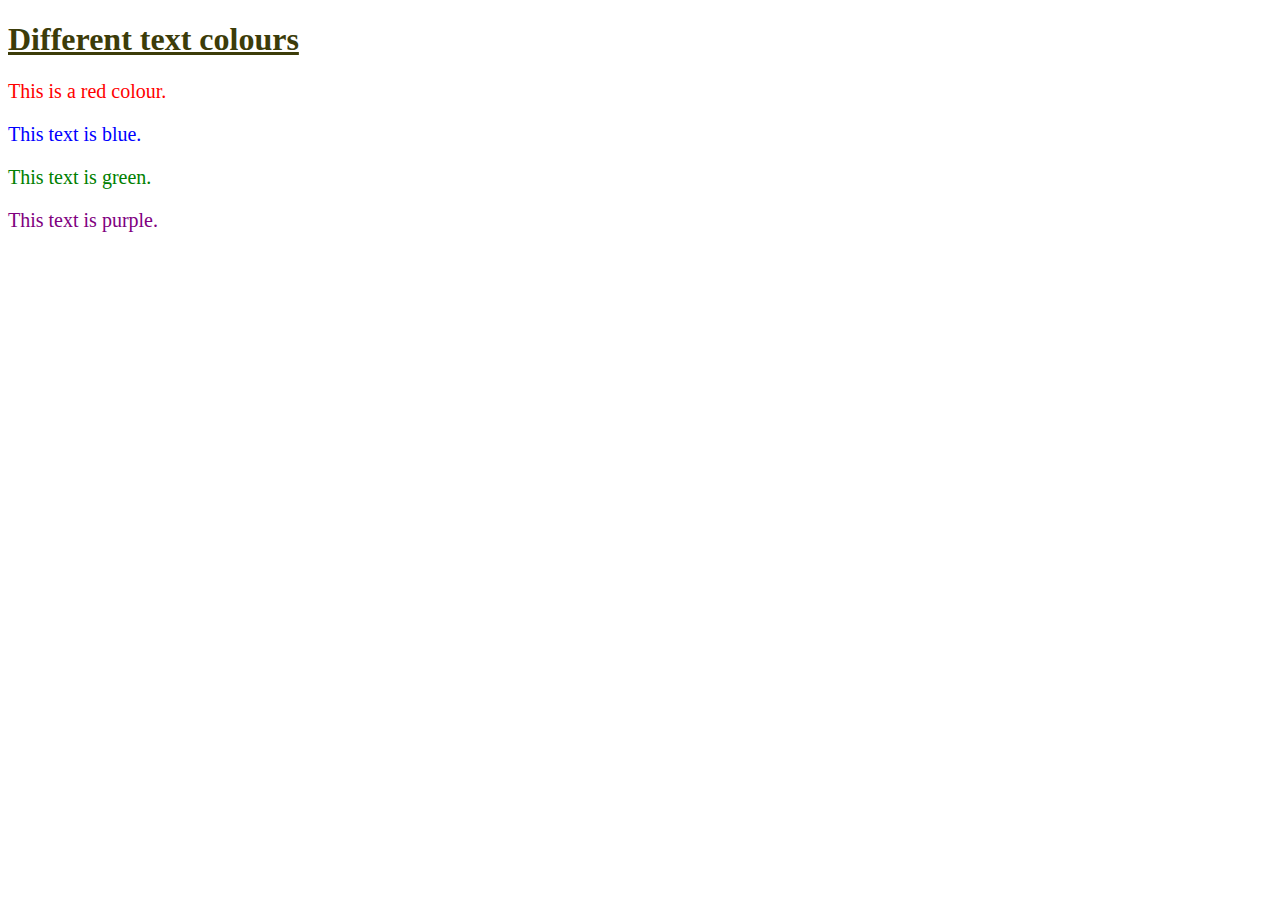
<file: Web tech lab/colour texts/index.html>
<!DOCTYPE html>
<html>
<head>
<title>Text Colours</title>
</head>
<body>
    <h1 style="color: rgb(60, 60, 9);"><u>Different text colours</u> </h1>
 <p style="color:red;font-size: 20px;">This is a red colour.</p>
<p style="color: blue;font-size: 20px;">This text is blue.</p>
<p style="color: green;font-size: 20px;">This text is green.</p>
<p style="color: purple;font-size: 20px;">This text is purple.</p>



</body>
</html>
</file>
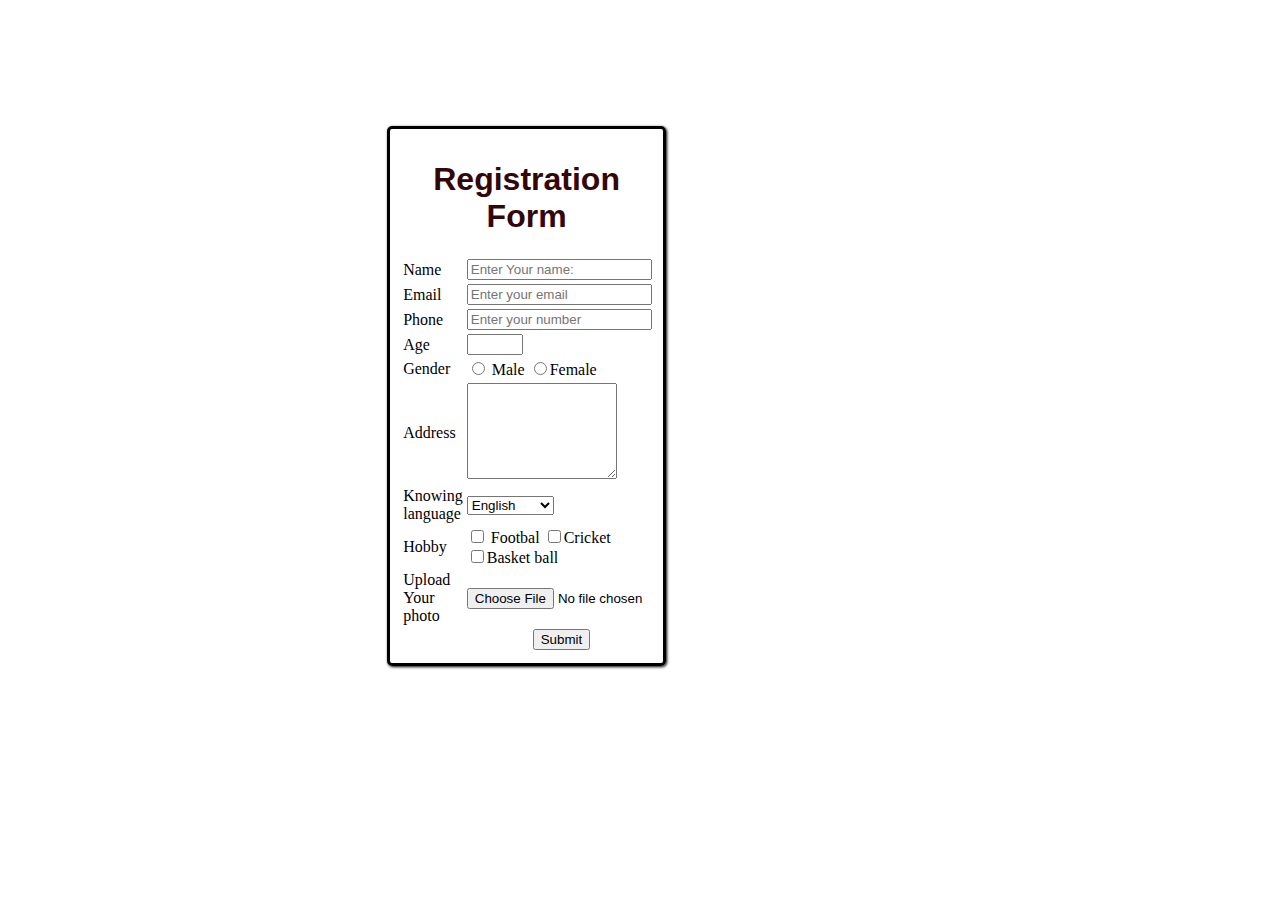
<file: Web tech lab/form2/index.html>
<!DOCTYPE html>
<head>
    <title>Registration</title>
    <link rel="stylesheet" href="style.css">
</head>
<body>
<div class="rg">
    <h1>Registration Form</h1>
    <form action="">
        <table>
            <tr>
                <td> Name </td> <td>
                    <input type="text" placeholder="Enter Your name:" name="name">
                </td>
                </tr>
                <tr>
                    <td> Email</td>
                    <td> 
                        <input type="email" name="email" placeholder="Enter your email" required >
                    </td>
                    </tr>
                    <tr>
                        <td> Phone</td>
                        <td>
                            <input type="text" name="number" placeholder="Enter your number" required pattern="[0-9]*">
                        </td>
                    </tr>
                  <tr>
                    <td>Age </td>
                  <td>
                    <input type="number" name="Age" min="18" max="60">
                  </td>
                  </tr>
                  <tr>
                    <td>Gender</td>
                    <td>
                        <input type="radio" name="gender" value="Male"> Male
                        <input type="radio" name="gender" value="Female">Female
                    </td>
                  </tr>
                  <tr>
                    <td>Address</td>
                    <td>
                        <textarea name="Address" id="" cols="16" rows="6"></textarea>
                    </td>
                  </tr>
                  <tr>
                    <td>Knowing language </td>
                    <td>
                        <select name="languages" id="">
                            <option value="english"selected> English</option>
                            <option value="malayalam" >Malayalam</option>
                            <option value="hindi">Hindi</option>

                        </select>
                    </td>
                  </tr>
                  <tr>
                    <td>Hobby</td>
                    <td>
                        <input type="checkbox" name="footbal" > Footbal
                        <input type="checkbox" name="cricket">Cricket<br>
                        <input type ="checkbox" name="basket">Basket ball
                    </td>

                  </tr>
                  <tr>
                    <td>Upload Your photo</td>
                    <td> <input type="file"> </td>
                  </tr>
                  <tr>
                    <th colspan="2">
                        <input type="submit" value="Submit">
                    </th>
                  </tr>

        </table>
    </form>
    </div>

    
</body>
</html>
</file>
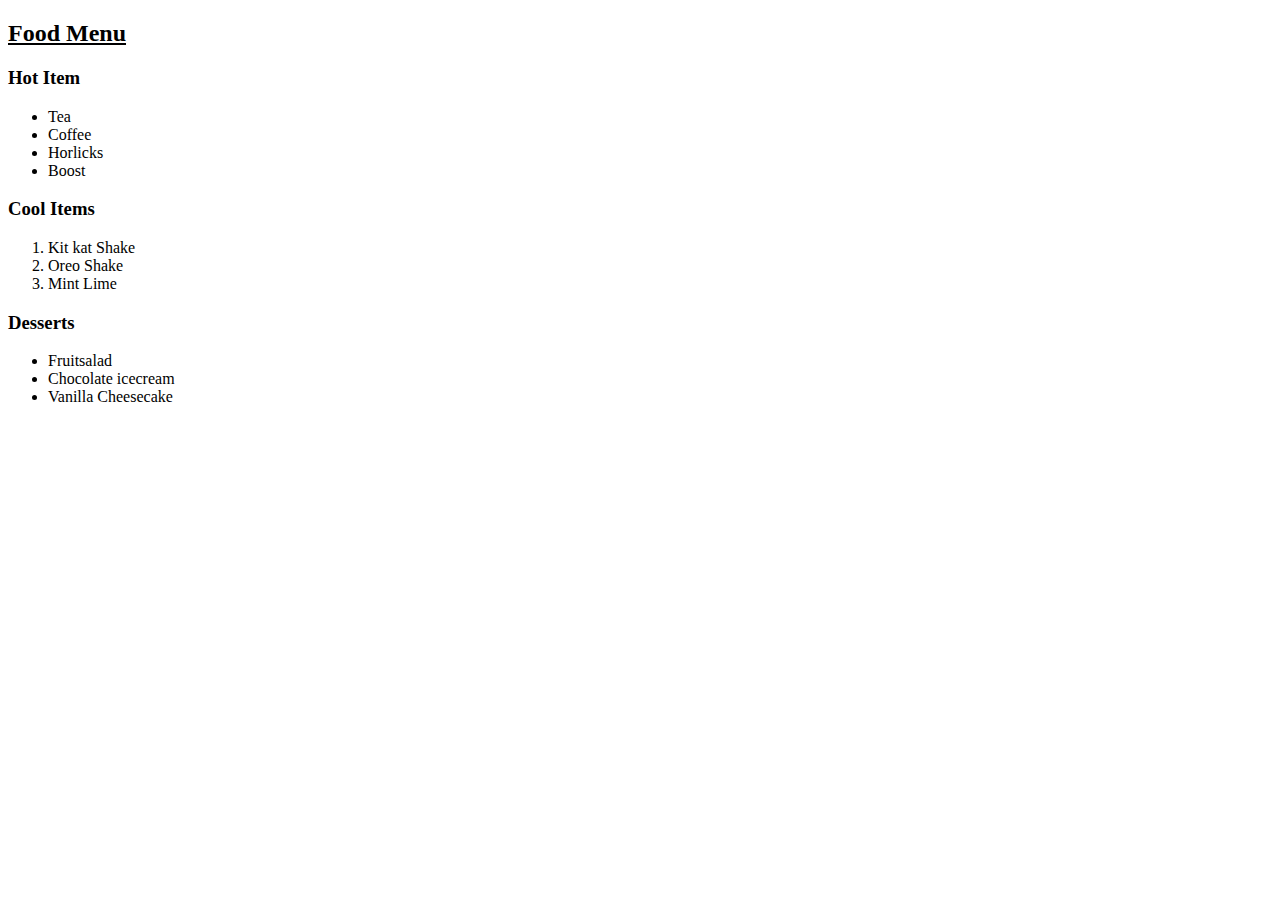
<file: Web tech lab/menu_list.html/index.html>
<!DOCTYPE html>
<html lang="en">
<head>
  <meta charset="UTF-8">
  <meta name="viewport" content="width=device-width, initial-scale=1.0">
  <title>Food Menu</title>
</head>
<body>

  <div >
    <h2><u>Food Menu</u></h2>

    <section>
      <h3>Hot Item</h3>
      <ul>
        <li>Tea</li>
        <li>Coffee</li>
        <li>Horlicks</li>
        <li>Boost</li>
      </ul>
    </section>

    <section>
      <h3>Cool Items</h3>
      <ol>
        <li>Kit kat Shake</li>
        <li>Oreo Shake</li>
        <li>Mint Lime</li>
      </ol>
    </section>

    <section>
      <h3>Desserts</h3>
      <ul>
        <li>Fruitsalad</li>
        <li>Chocolate icecream</li>
        <li>Vanilla Cheesecake</li>
      </ul>
    </section>

  </div>

</body>
</html>
</file>
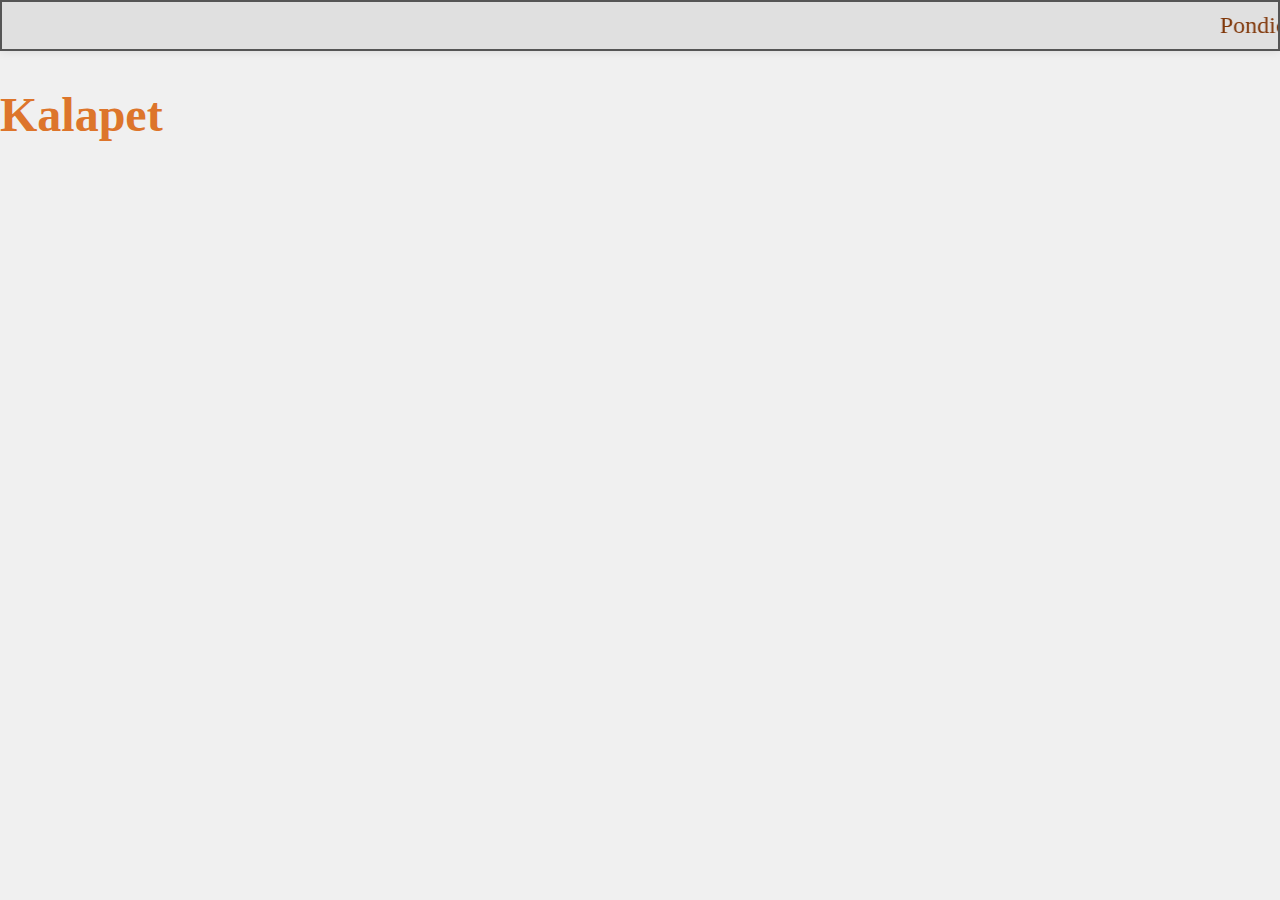
<file: Web tech lab/scrolling/index.html>
<!DOCTYPE html>
<html lang="en">
<head>
  <meta charset="UTF-8">
  <meta name="viewport" content="width=device-width, initial-scale=1.0">
  <title>Scrolling Text</title>
  <link rel="stylesheet" href="style.css">
</head>
<body>

<marquee class="scrol" behavior="scroll" direction="left">
  Pondichery University
</marquee>
<div class="animated-text">
   <h1>Kalapet</h1> 
  </div>

</body>
</html>
</file>
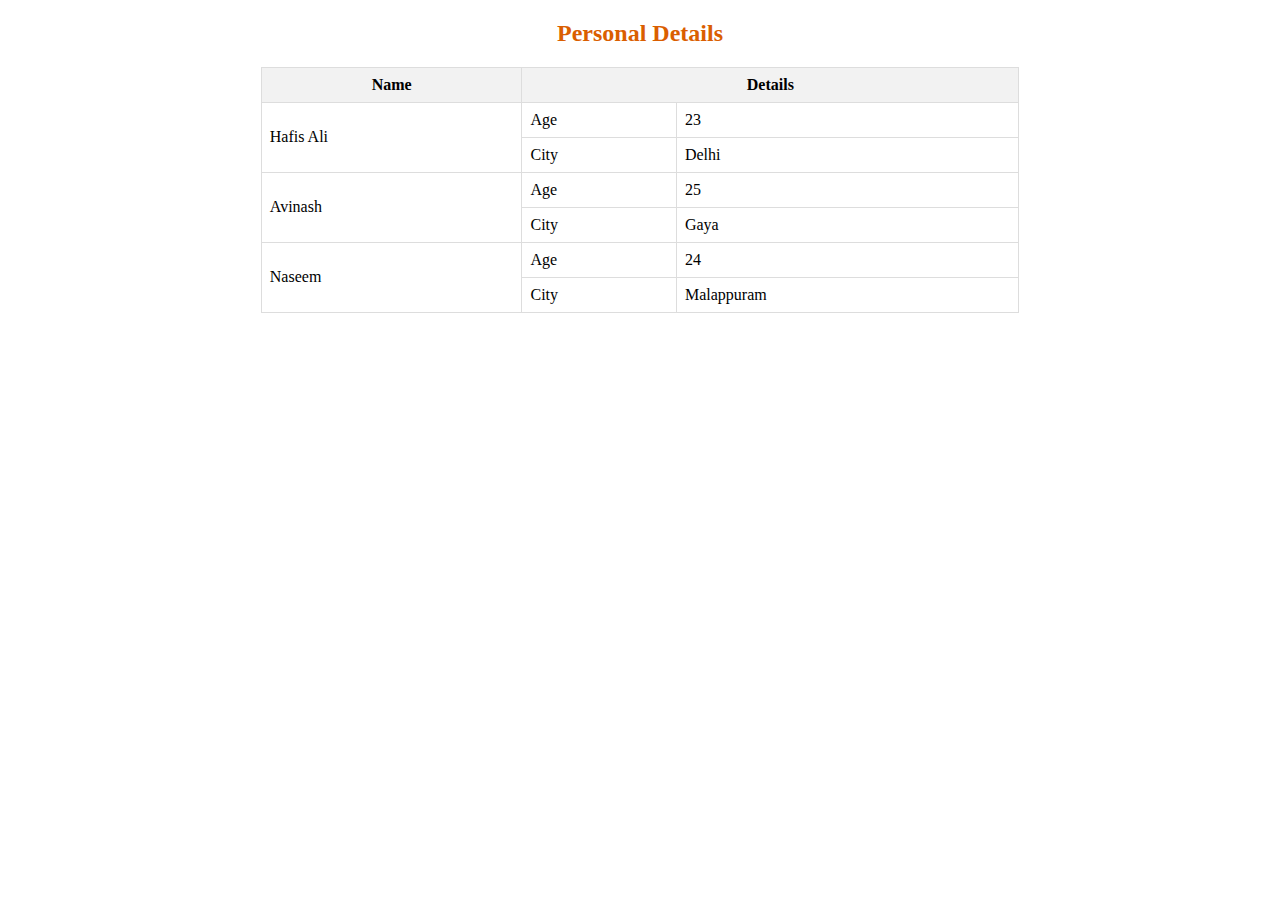
<file: Web tech lab/table/index.html>
<!DOCTYPE html>
<html lang="en">
<head>
  <meta charset="UTF-8">
  <meta name="viewport" content="width=device-width, initial-scale=1.0">
  <title>Table</title>
  <link rel="Stylesheet" href="style.css">

</head>
<body>

  <h2>Personal Details</h2>

  <table>
    <thead>
      <tr>
        <th>Name</th>
        <th colspan="2">Details</th>
      </tr>
    </thead>
    <tbody>
      <tr>
        <td rowspan="2">Hafis Ali</td>
        <td>Age</td>
        <td>23</td>
      </tr>
      <tr>
        <td>City</td>
        <td>Delhi</td>
      </tr>
      <tr>
        <td rowspan="2">Avinash </td>
        <td>Age</td>
        <td>25</td>
      </tr>
      <tr>
        <td>City</td>
        <td>Gaya</td>
      </tr>
      <tr>
        <td rowspan="2">Naseem</td>
        <td>Age</td>
        <td>24</td>
      </tr>
      <tr>
        <td>City</td>
        <td>Malappuram</td>
      </tr>
    </tbody>
  </table>

</body>
</html>
</file>
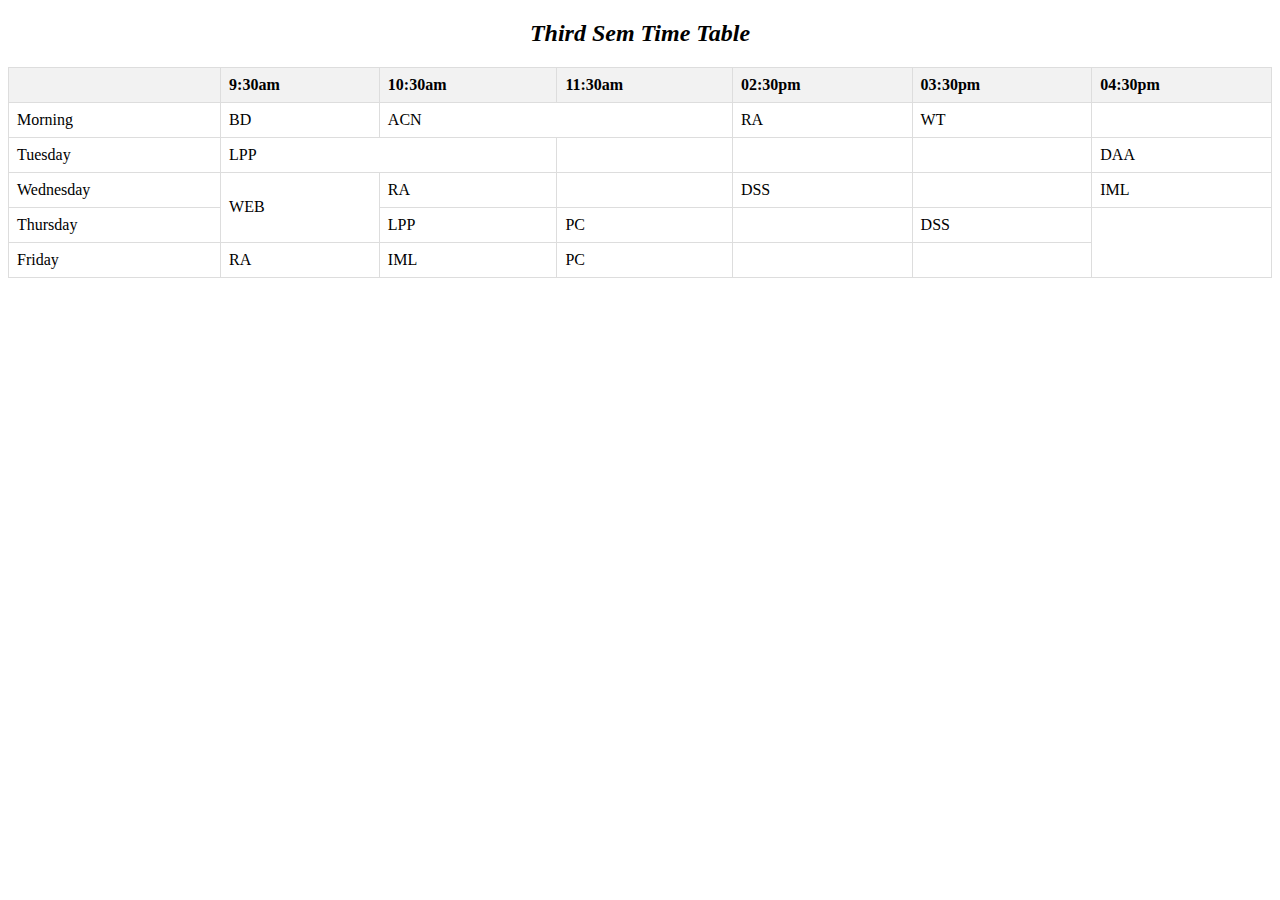
<file: Web tech lab/time table/index.html>
<!DOCTYPE html>
<html lang="en">
<head>
  <meta charset="UTF-8">
  <meta name="viewport" content="width=device-width, initial-scale=1.0">
  <link href="style.css" rel="stylesheet">
  <title>Time Table</title>
</head>
<body>

  <h2 >Third Sem Time Table</h2>

  <table cellspacing="5" cellpadding="10">
    <tr>
      <th></th>
      <th>9:30am</th>
      <th>10:30am</th>
      <th>11:30am</th>
      <th>02:30pm</th>
      <th>03:30pm</th>
      <th>04:30pm</th>
    </tr>
    <tr>
      <td>Morning</td>
      <td>BD</td>
      <td colspan="2">ACN</td>
      <td>RA</td>
      <td>WT</td>
      <td></td>
    </tr>
    <tr>
      <td>Tuesday</td>
      <td colspan="2">LPP</td>
      <td></td>
      <td></td>
      <td></td>
      
      <td>DAA</td>
    </tr>
    <tr>
        <td>Wednesday</td>
      <td rowspan="2">WEB </td>
      <td>RA</td>
      <td></td>
      <td rowspan="1">DSS</td>
      <td></td>
      <td>IML</td>
    </tr>
    <tr>
        <td>Thursday</td>
      <td>LPP</td>
      <td>PC</td>
      <td></td>
      <td>DSS</td>
    </tr>
    <tr>
        <td>Friday</td>
      <td>RA</td>
      <td>IML</td>
      <td>PC</td>
      <td></td>
      <td></td>
    </tr>
  </table>

</body>
</html>
</file>
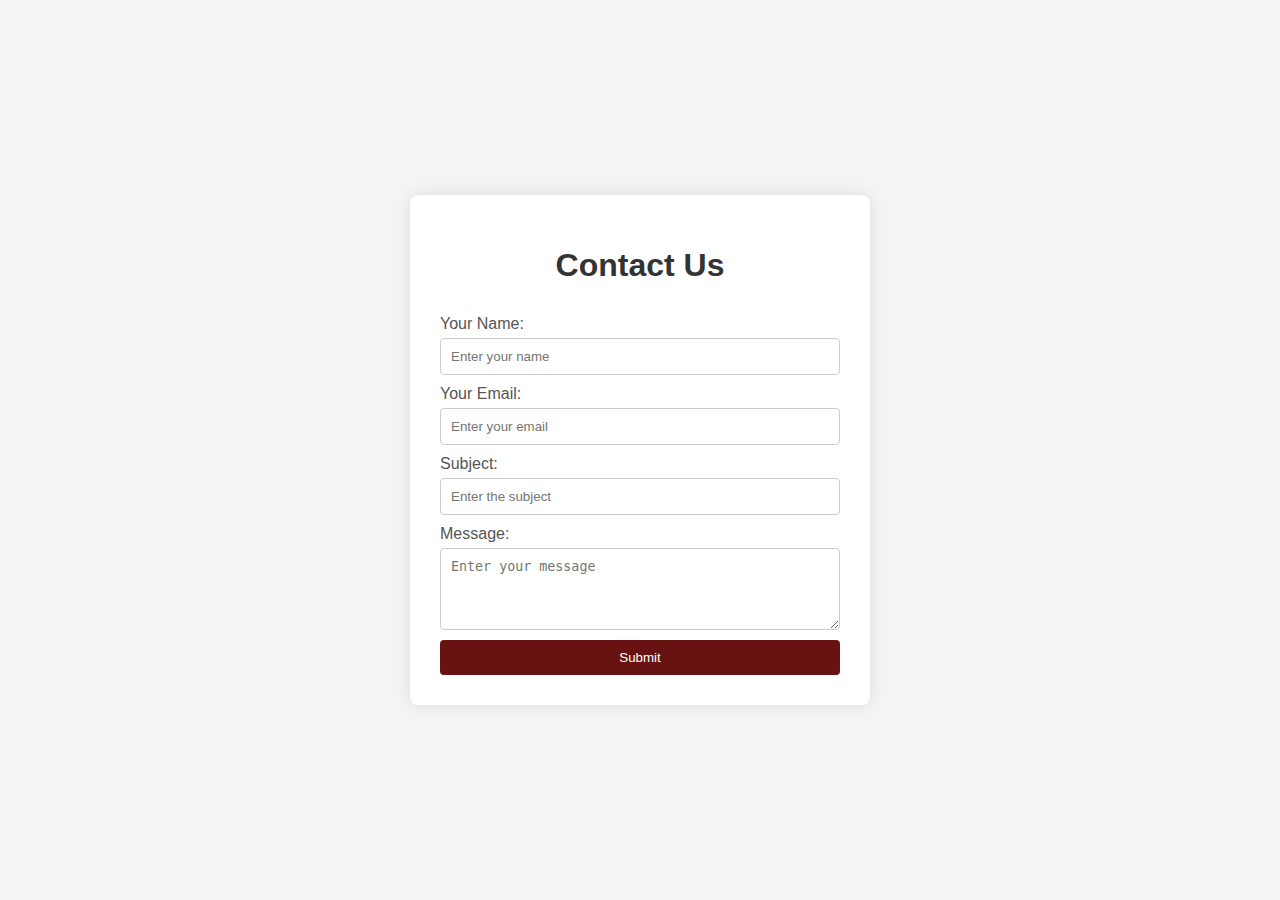
<file: Web tech lab/manifest-miniproject-main/contact.html>
<!DOCTYPE html>
<html lang="en">
<head>
    <meta charset="UTF-8">
    <meta name="viewport" content="width=device-width, initial-scale=1.0">
    <title>Contact Us</title>
    <link href="contact-style.css" rel="stylesheet">
    <link rel="preconnect" href="https://fonts.googleapis.com">
    <link rel="preconnect" href="https://fonts.gstatic.com" crossorigin>
    <link href="https://fonts.googleapis.com/css2?family=Poppins:wght@200;400&family=Roboto:wght@300&display=swap" rel="stylesheet">
</head>
<body>
    <div class="contact-container">
        <div class="contact-form">
            <h1>Contact Us</h1>
            <form action="submit_form.php" method="post">
                <label for="name">Your Name:</label>
                <input type="text" id="name" name="name" placeholder="Enter your name" required>

                <label for="email">Your Email:</label>
                <input type="email" id="email" name="email" placeholder="Enter your email" required>

                <label for="subject">Subject:</label>
                <input type="text" id="subject" name="subject" placeholder="Enter the subject" required>

                <label for="message">Message:</label>
                <textarea id="message" name="message" placeholder="Enter your message" rows="4" required></textarea>

                <button type="submit" class="submit-button">Submit</button>
            </form>
        </div>
    </div>
</body>
</html>
</file>
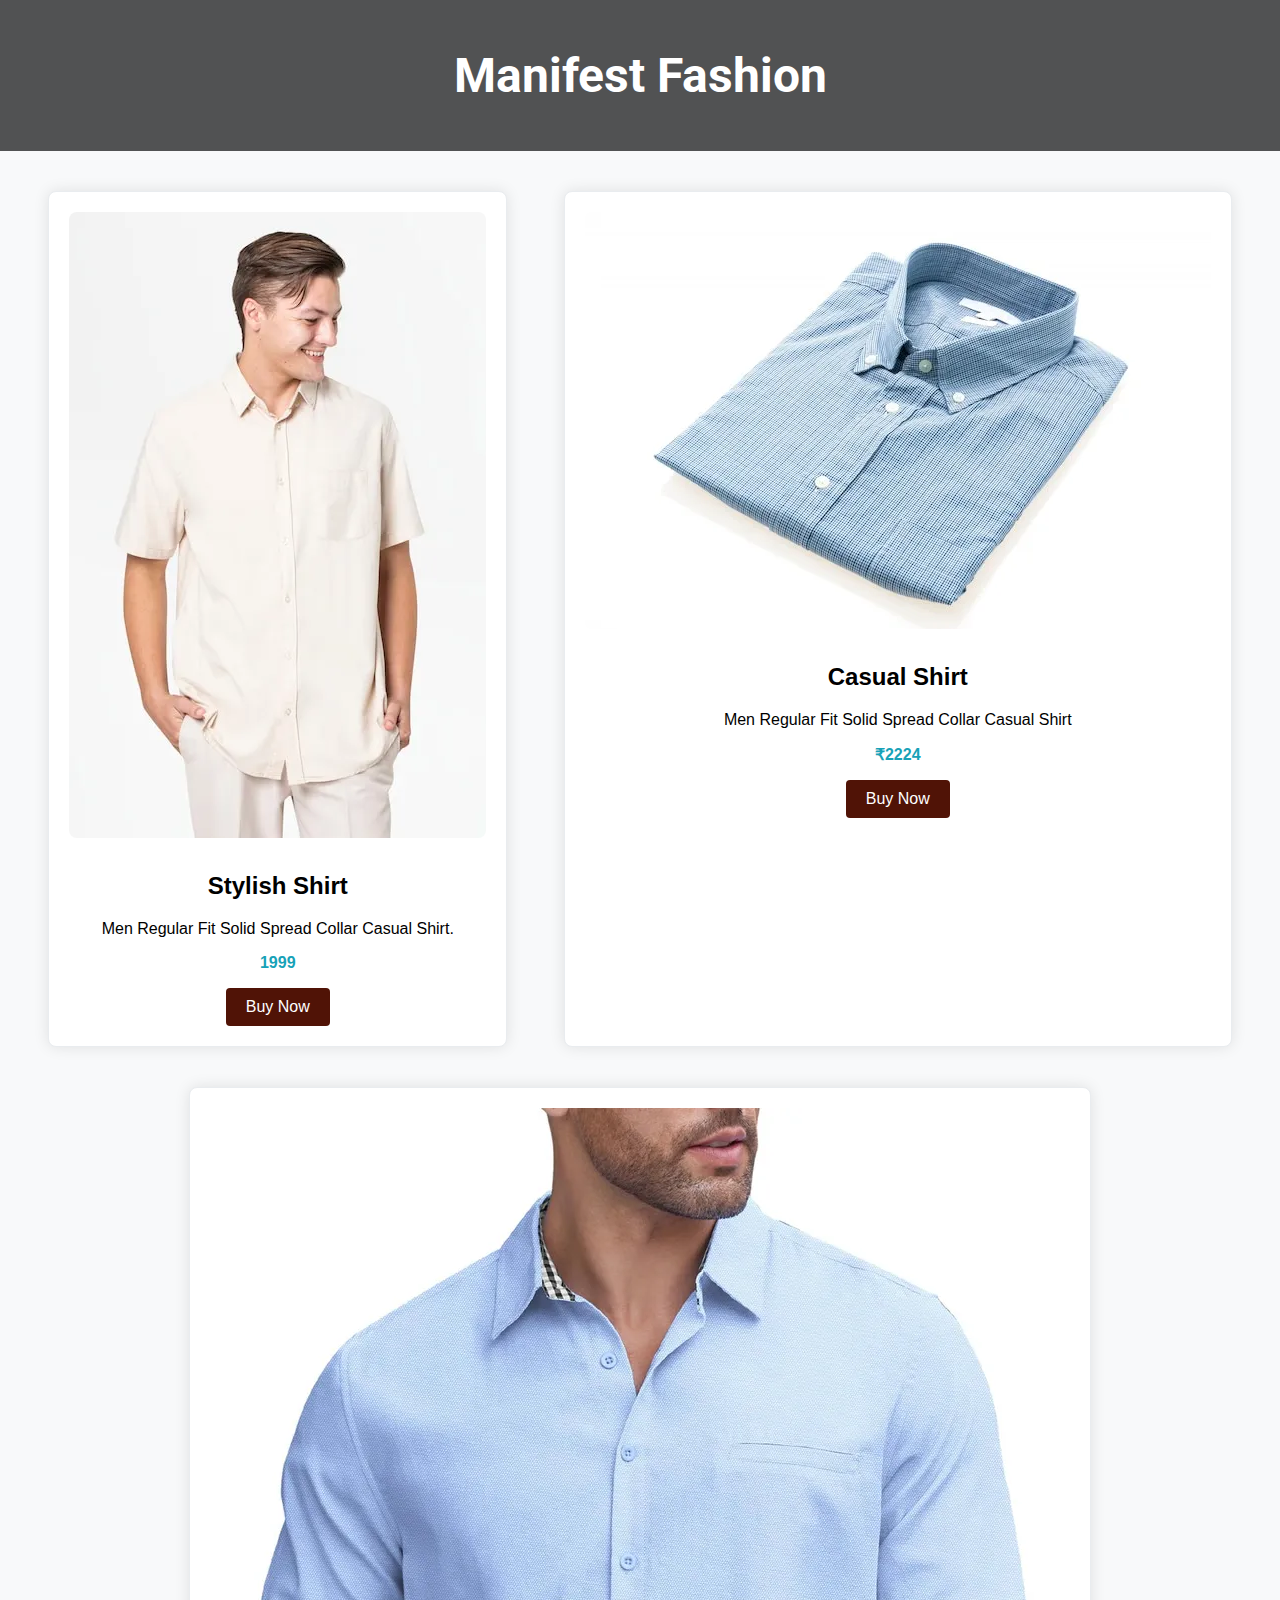
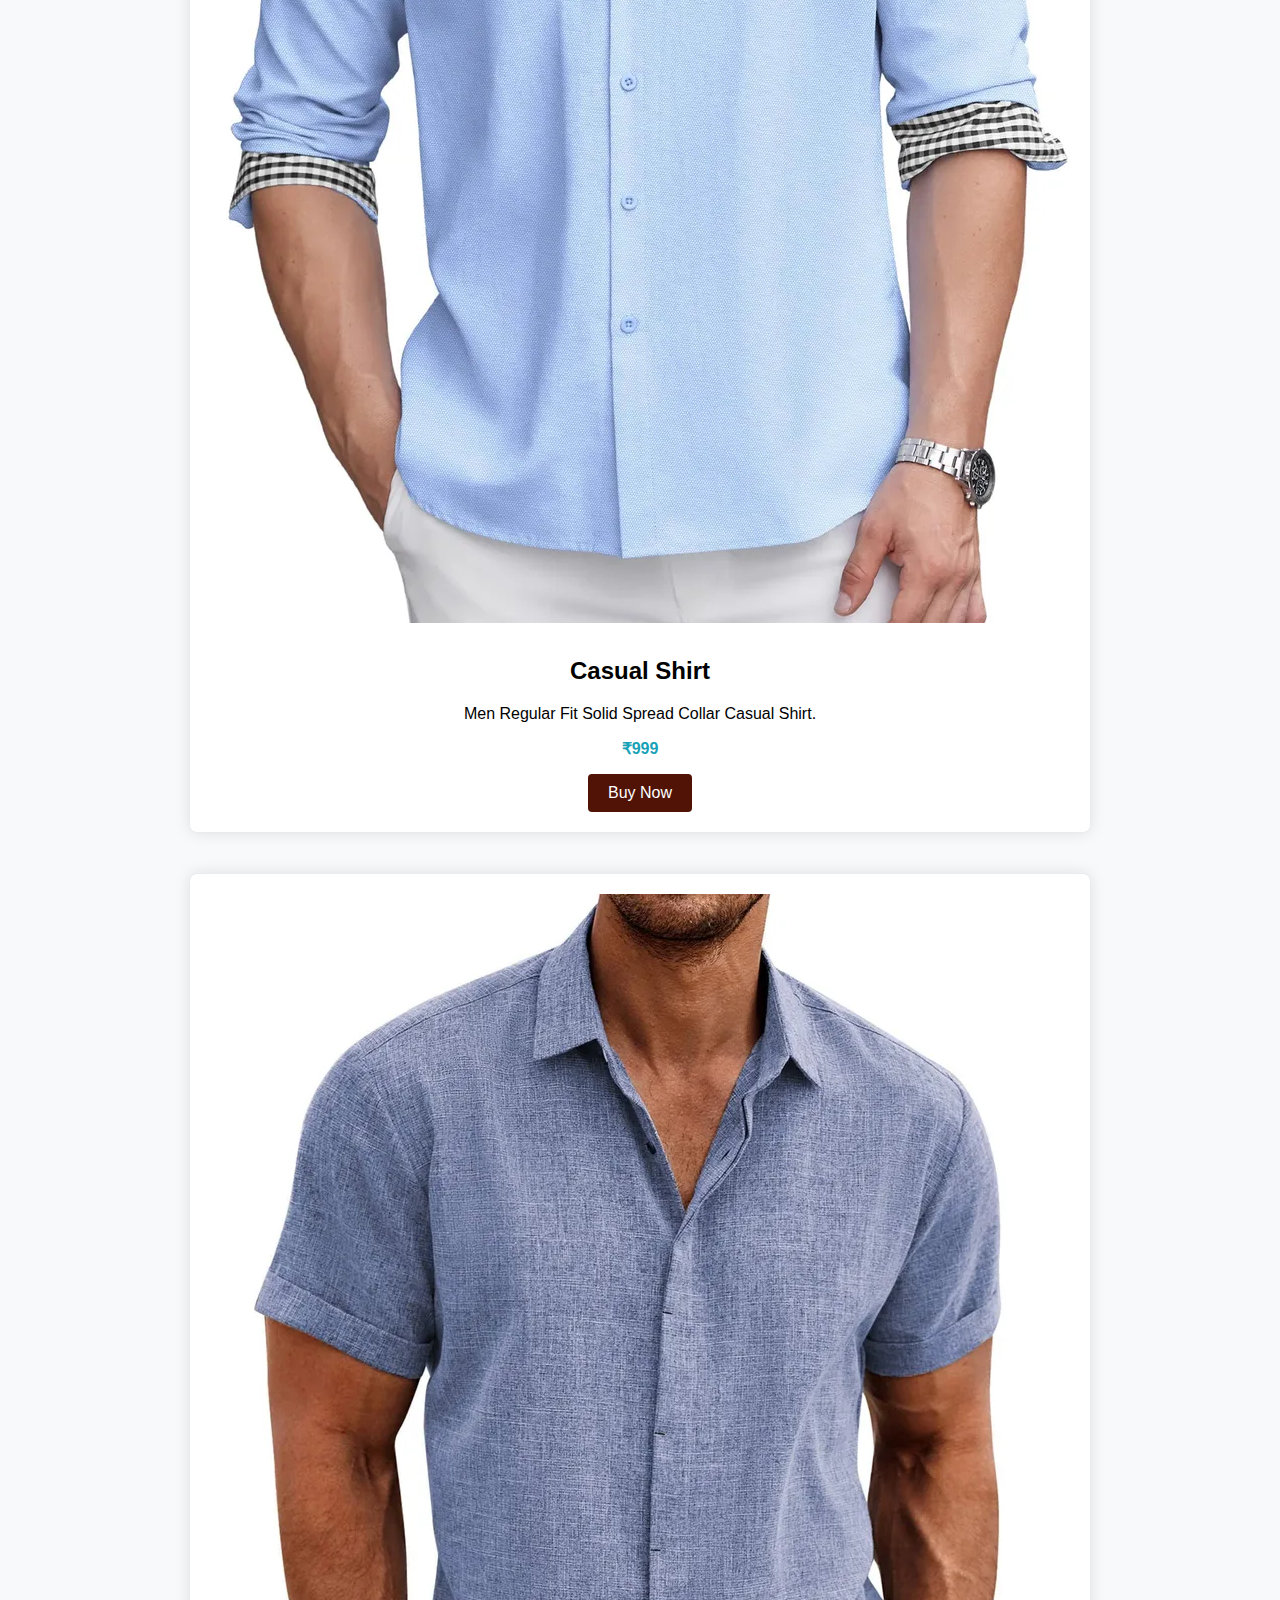
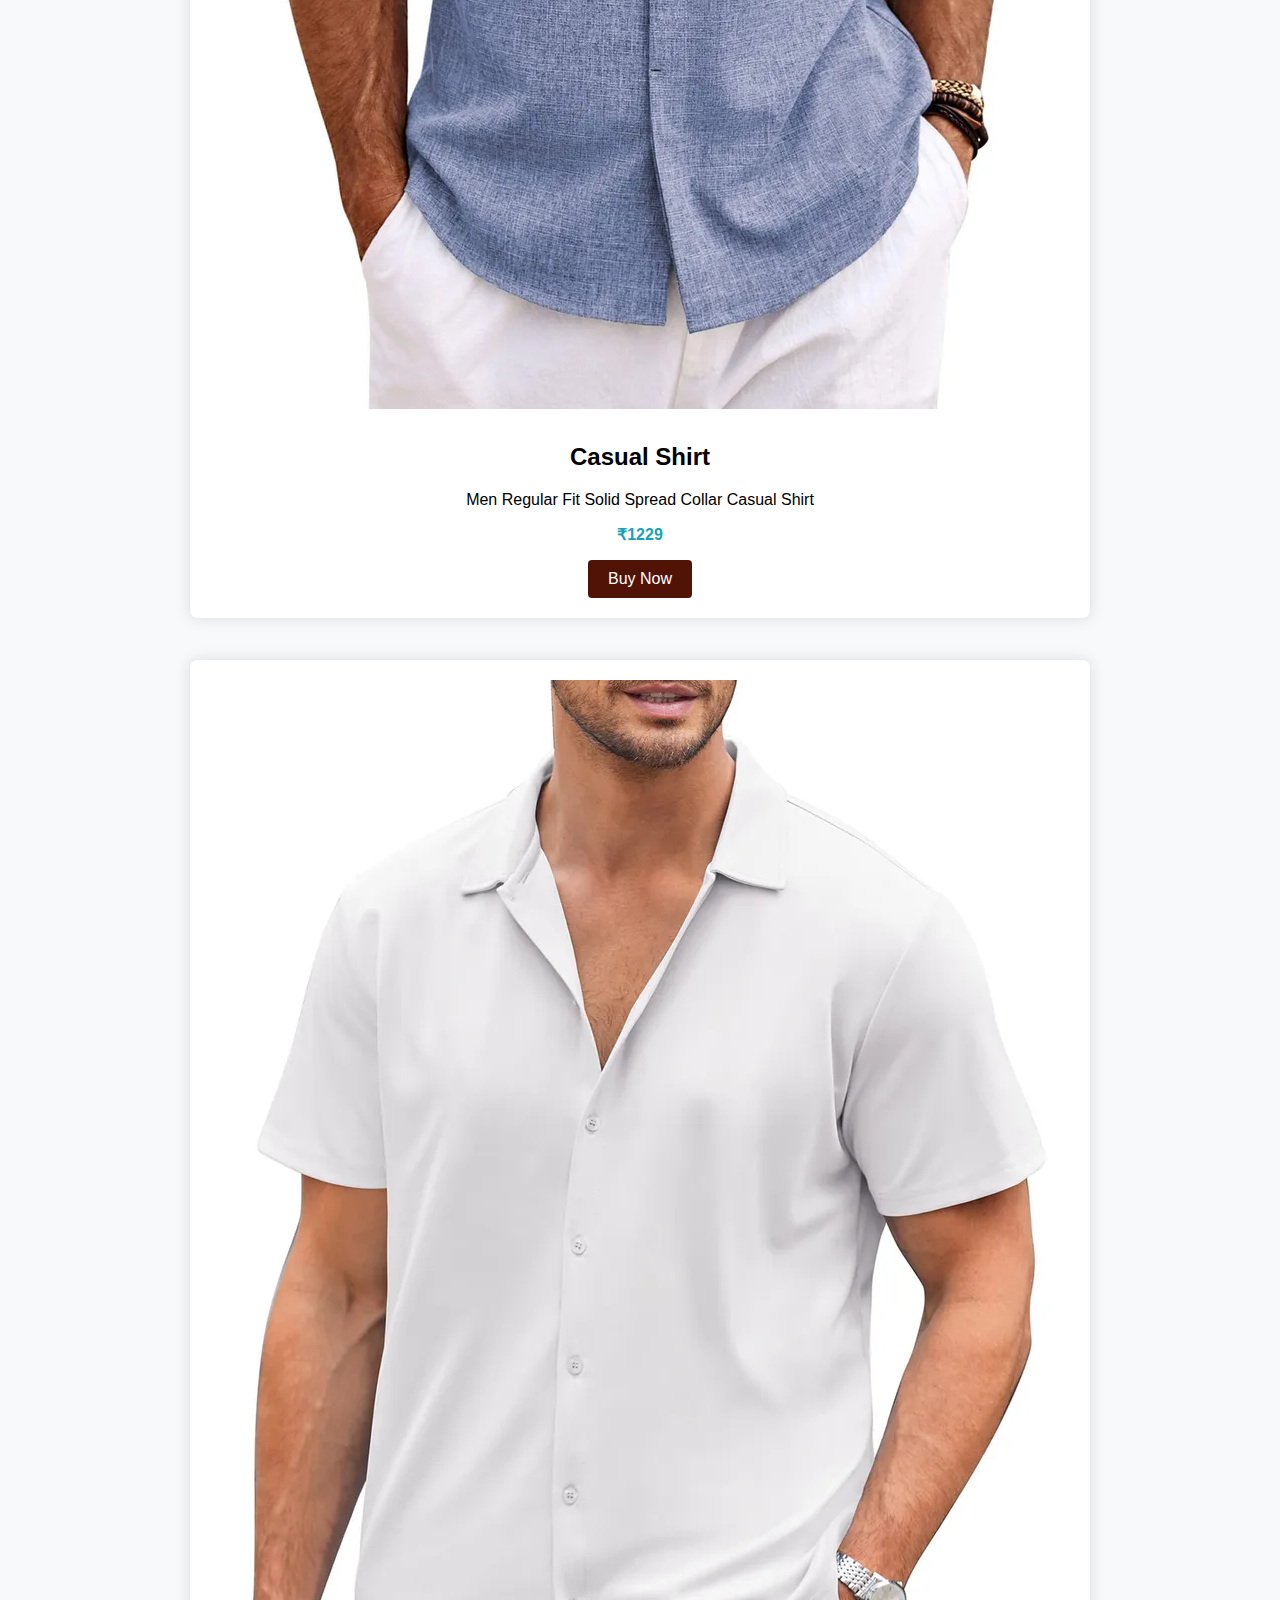
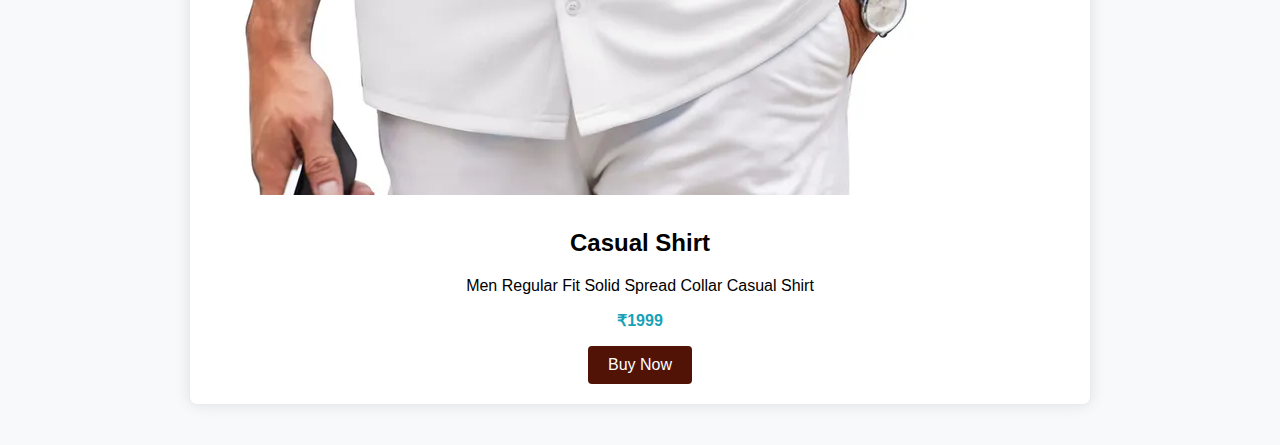
<file: Web tech lab/manifest-miniproject-main/home.html>
<!DOCTYPE html>
<html lang="en">
<head>
    <meta charset="UTF-8">
    <meta name="viewport" content="width=device-width, initial-scale=1.0">
    <title>Shopping Site</title>
    <link rel="stylesheet" href="style.css">
    <link rel="preconnect" href="https://fonts.googleapis.com">
    <link rel="preconnect" href="https://fonts.gstatic.com" crossorigin>
    <link href="https://fonts.googleapis.com/css2?family=Poppins:wght@200;400&family=Roboto:wght@300&display=swap" rel="stylesheet">
    
</head>
<body>

<div class="header">
    <h1>Manifest Fashion</h1>
</div>

<div class="product-container">
    <div class="product">
        <img src="shirt1.webp" alt="Shirt 1">
        <h2>Stylish Shirt</h2>
        <p>Men Regular Fit Solid Spread Collar Casual Shirt.</p>
        <p class="price">1999</p>
        <button class="buy-now-btn">Buy Now</button>
    </div>

    <div class="product">
        <img src="shirt2.webp" alt="Shirt 2">
        <h2>Casual Shirt</h2>
        <p>Men Regular Fit Solid Spread Collar Casual Shirt</p>
        <p class="price">₹2224</p>
        <button class="buy-now-btn">Buy Now</button>
    </div>
    <div class="product">
        <img src="shirt3.webp" alt="Shirt 2">
        <h2>Casual Shirt</h2>
        <p>Men Regular Fit Solid Spread Collar Casual Shirt.</p>
        <p class="price">₹999</p>
        <button class="buy-now-btn">Buy Now</button>
    </div>
    <div class="product">
        <img src="shirt4.webp" alt="Shirt 2">
        <h2>Casual Shirt</h2>
        <p>Men Regular Fit Solid Spread Collar Casual Shirt</p>
        <p class="price">₹1229</p>
        <button class="buy-now-btn">Buy Now</button>
    </div>
    <div class="product">
        <img src="shirt5.webp" alt="Shirt 2">
        <h2>Casual Shirt</h2>
        <p>Men Regular Fit Solid Spread Collar Casual Shirt</p>
        <p class="price">₹1999</p>
        <button class="buy-now-btn">Buy Now</button>
    </div>


</div>

</body>
</html>
</file>
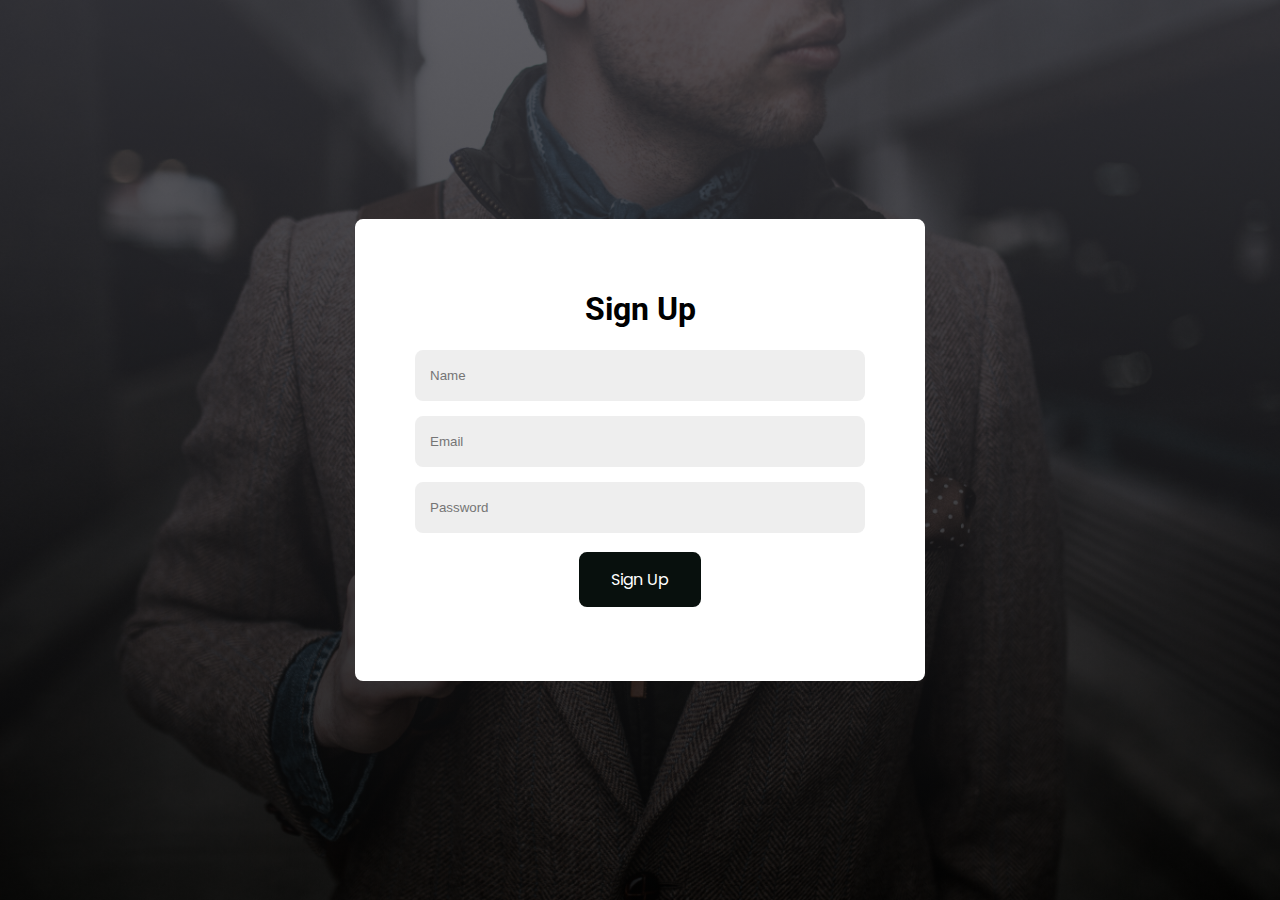
<file: Web tech lab/manifest-miniproject-main/signup.html>
<!DOCTYPE html>
<html lang="en">
<head>
    <meta charset="UTF-8">
    <meta name="viewport" content="width=device-width, initial-scale=1.0">
    <title>Sign Up</title>
    <link href="style.css" rel="stylesheet">
    <link rel="preconnect" href="https://fonts.googleapis.com">
    <link rel="preconnect" href="https://fonts.gstatic.com" crossorigin>
    <link href="https://fonts.googleapis.com/css2?family=Poppins:wght@200;400&family=Roboto:wght@300&display=swap" rel="stylesheet">
    <script src="validation.js"></script> 

</head>
<body>
    <div class="container-1">
        <div class="form-box">
            <h1>Sign Up</h1>
            <form id="signupForm">
                <div class="input-group">
                    <div class="input-field">
                        <i class="fa-solid fa-user"></i>
                        <input type="text" id="name" placeholder="Name">

                    </div>
                   
                    <div class="input-field">
                        <i class="fa-solid fa-envelope"></i>
                        <input type="email" id="email" placeholder="Email" oninput="validateEmail(this.value)">

                    </div>
                    <div class="input-field">
                        <i class="fa-solid fa-lock"></i>
                        <input type="password" id="password" placeholder="Password">
                    </div>
                </div>
                <a href="index.html" class="button" onclick="submitSignupForm()">Sign Up</a>
            </form>
        </div>
    </div>
    <script src="signup.js"></script>
</body>
</html>
</file>
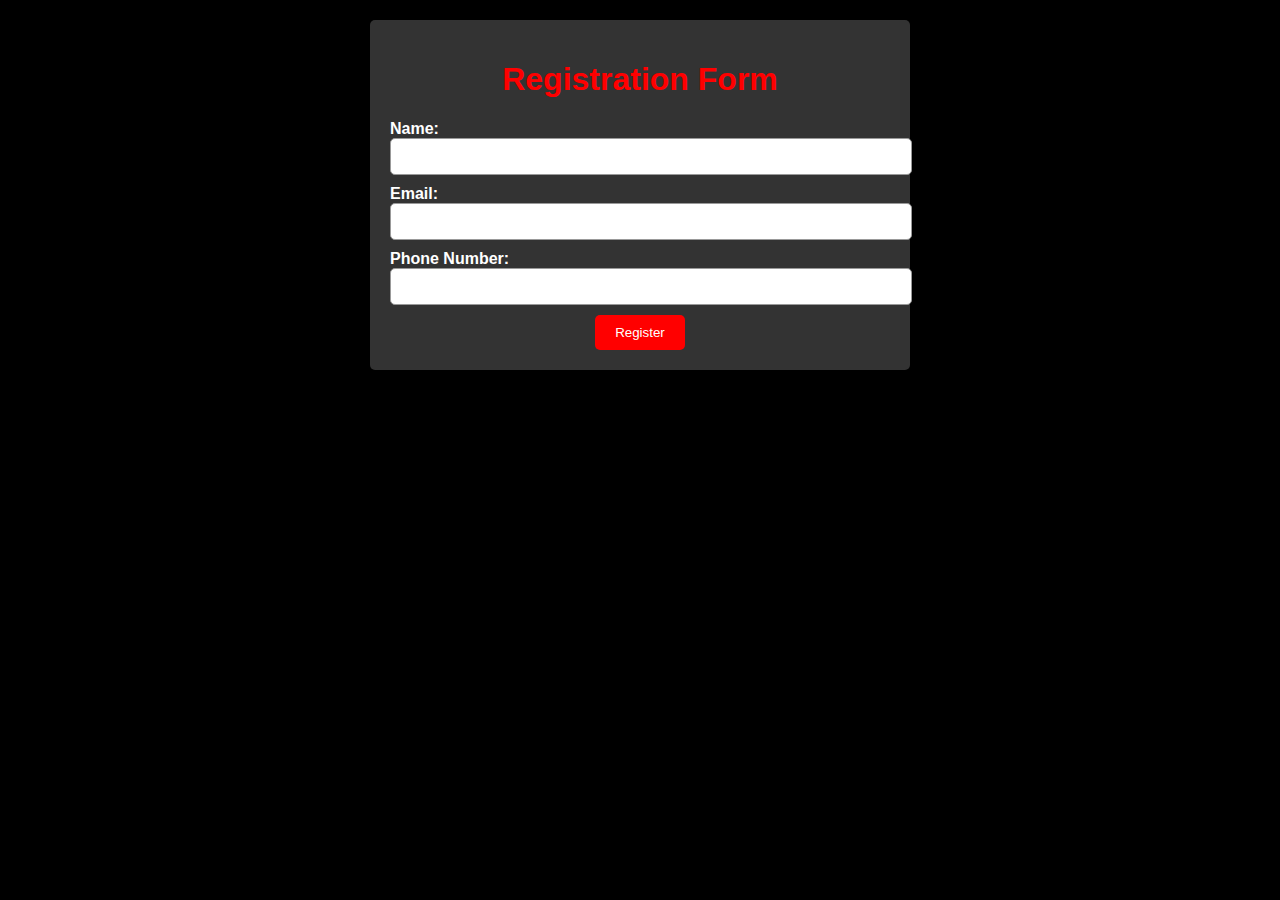
<file: Web tech lab/Registration-form-main/registration.html>
<!DOCTYPE html>
<html>
<head>
    <title>Registration Form</title>
    <link rel="stylesheet" href="style.css">

</head>
<body>
    <div class="container">
        <h1>Registration Form</h1>
        <form id="registrationForm" action="process_registration.php" method="post">
            <label for="name">Name:</label>
            <input type="text" id="name" name="name" required>

            <label for="email">Email:</label>
            <input type="email" id="email" name="email" required>

            <label for="phoneNumber">Phone Number:</label>  
            <input type="tel" id="phoneNumber" name="phoneNumber" required>

            <button type="submit" >Register</button>
            
        </form>
    </div>

    <script>
        function validateForm() {
            var name = document.getElementById("name").value;
            var email = document.getElementById("email").value;
            var phoneNumber = document.getElementById("phoneNumber").value;

          
            var emailRegex = /^\S+@\S+\.\S+$/;
            if (!email.match(emailRegex)) {
                alert("Invalid email address.");
                return false;
            }

            
            var phoneRegex = /^\d{10}$/;
            if (!phoneNumber.match(phoneRegex)) {
                alert("Invalid phone number. Please enter a 10-digit number.");
                return false;
            }

           e
            saveDataToDatabase(name, email, phoneNumber);

            
            return false;
        }

        function saveDataToDatabase(name, email, phoneNumber) {
           
            console.log("Data to be saved to the database:");
            console.log("Name: " + name);
            console.log("Email: " + email);
            console.log("Phone Number: " + phoneNumber);
        }
    </script>
</body>
</html>
</file>
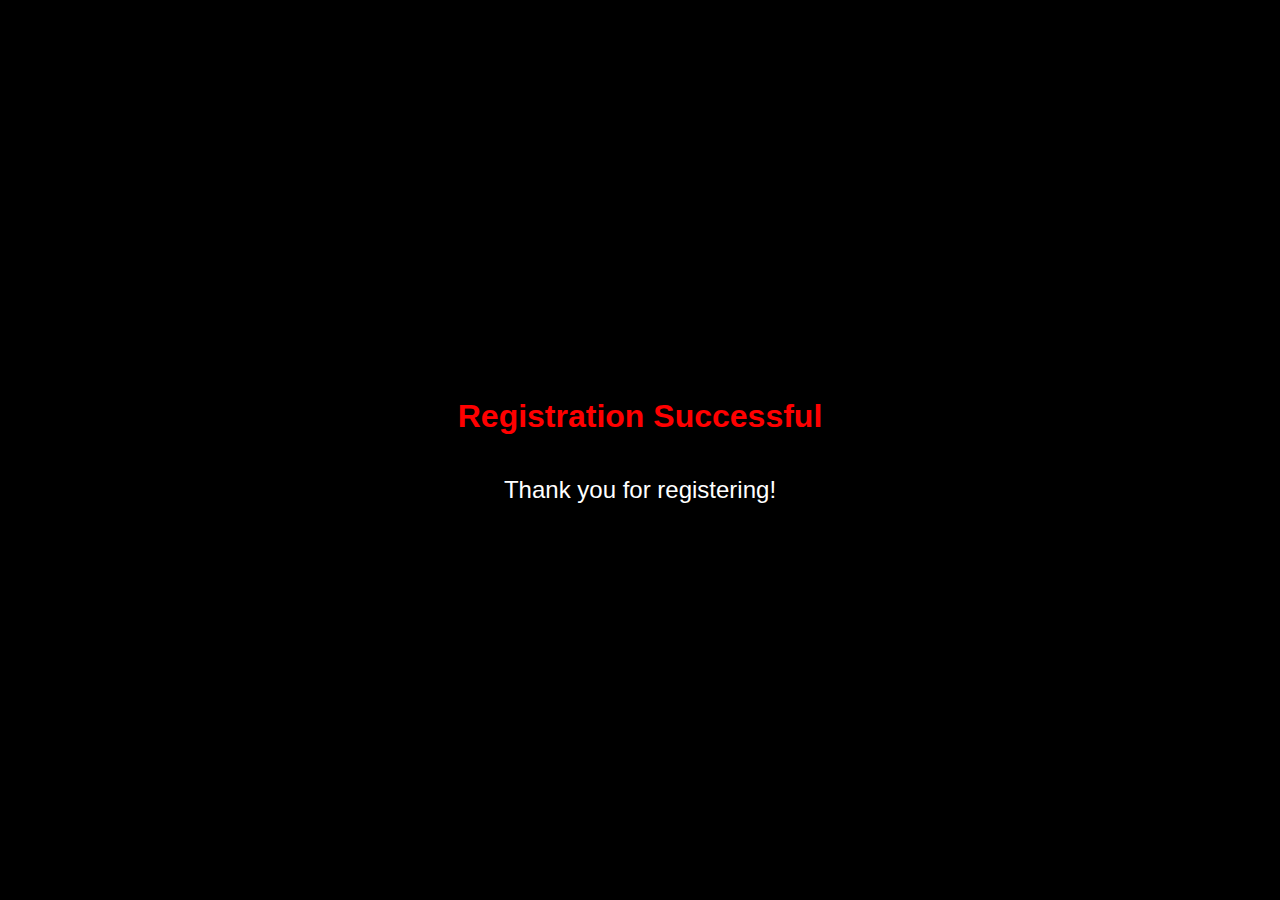
<file: Web tech lab/Registration-form-main/success.html>
<!DOCTYPE html>
<html>
<head>
    <title>Registration Successful</title>
    <style>
        body {
            font-family: Arial, sans-serif;
            background-color: #000;
            color: #fff;
            margin: 0;
            padding: 0;
            display: flex;
            flex-direction: column;
            align-items: center;
            justify-content: center;
            height: 100vh;
        }

        h1 {
            color: #f00;
        }

        .message {
            text-align: center;
            font-size: 24px;
            margin: 20px;
        }

        @keyframes fadeIn {
            0% { opacity: 0; }
            100% { opacity: 1; }
        }

        .animated {
            animation: fadeIn 1s;
        }
    </style>
</head>
<body>
    <h1>Registration Successful</h1>
    <p class="message animated">Thank you for registering!</p>
</body>
</html>
</file>
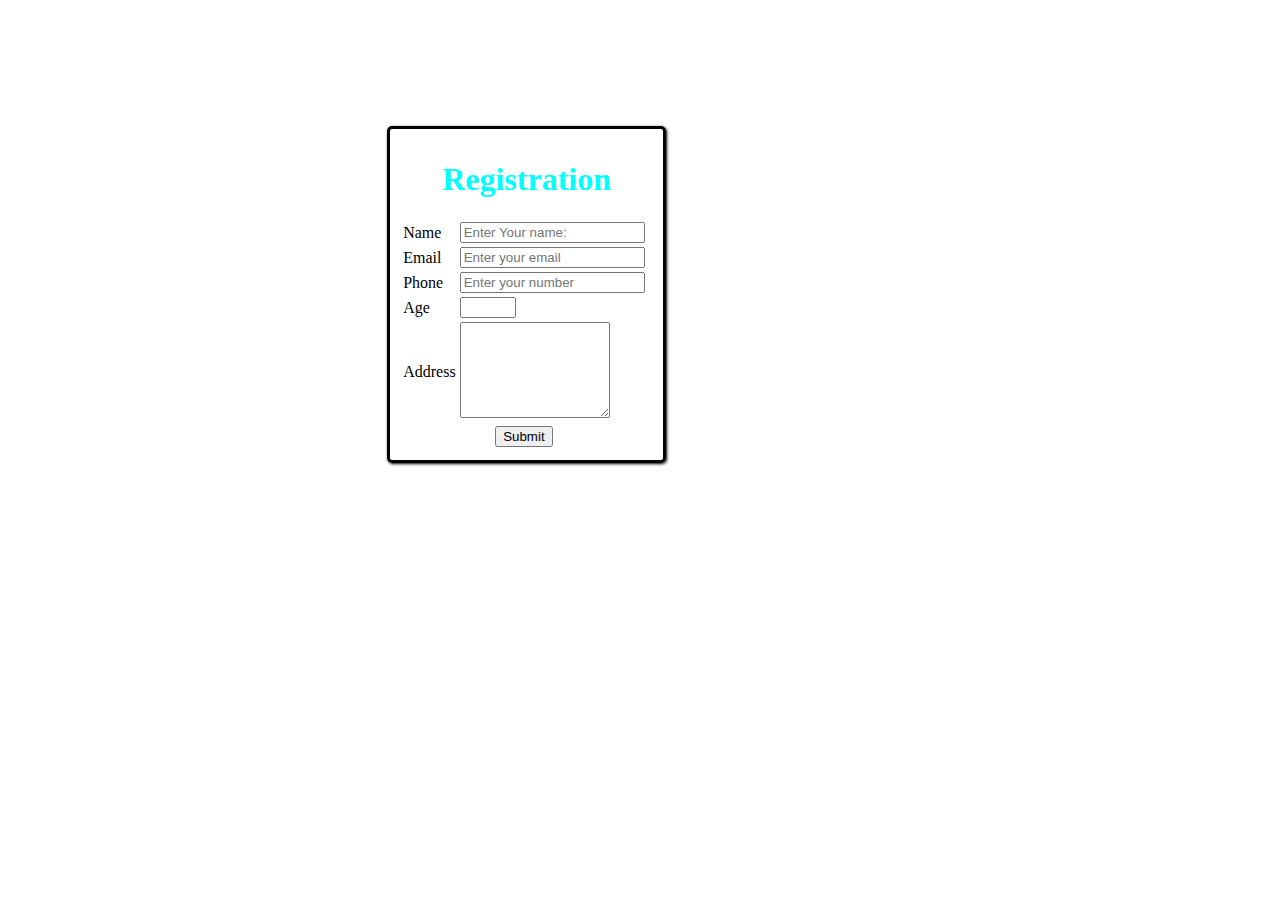
<file: Web tech lab/registration_form/registration_form.html>
<!DOCTYPE html>
<head>
    <title>Registration</title>
    <link rel="stylesheet" href="style.css">
</head>
<body>
<div class="rg">
    <h1>Registration </h1>
    <form>
        <table>
            <tr>
                <td> Name </td> <td>
                    <input type="text" placeholder="Enter Your name:" name="name">
                </td>
                </tr>
                <tr>
                    <td> Email</td>
                    <td> 
                        <input type="email" name="email" placeholder="Enter your email" required >
                    </td>
                    </tr>
                    <tr>
                        <td> Phone</td>
                        <td>
                            <input type="text" name="number" placeholder="Enter your number" required pattern="[0-9]*">
                        </td>
                    </tr>
                  <tr>
                    <td>Age </td>
                  <td>
                    <input type="number" name="Age" min="18" max="60">
                  </td>
                  </tr>
                  
                    
                  <tr>
                    <td>Address</td>
                    <td>
                        <textarea name="Address" id="" cols="16" rows="6"></textarea>
                    </td>
                  </tr>
    
               
                  <tr>
                    <th colspan="2">
                        <input type="submit" value="Submit">
                    </th>
                  </tr>

        </table>
    </form>
    </div>

    
</body>
</html>
</file>
<file: Web tech lab/form2/style.css>
.rg{
    height: 40%;
    width: 20%;
    margin-left: 30%;
    padding: 10px;
    border: solid;
    border-radius: 5px;
    margin-top: 10%;
    box-shadow: 1px 1px 3px;
  
}
   
.rg h1{
    text-align: center;
    font-family: Arial, Helvetica, sans-serif;
    color: rgb(51, 6, 8);
}
</file>
<file: Web tech lab/scrolling/style.css>
body {
  
    background-color: #f0f0f0;
    margin: 0;
    padding: 0;
  
    align-items: center;
    height: 100vh;
  }
  
  .scrol {
    font-size: 24px;
    color: #803709;
    padding: 10px;
    border: 2px solid #555;
    background-color: #fff;
    box-shadow: 0 0 10px rgba(0, 0, 0, 0.1);
  }
  
  .scrol:hover {
    background-color: #e0e0e0;
  }
  .animated-text {
    font-size: 24px;
    color: #dd752b;
    animation: fadeInOut 5s ease-in-out infinite; 
  }
  
  
  @keyframes fadeInOut {
    0%, 100% {
      opacity: 0;
    }
    50% {
      opacity: 1; 
    }
  }
</file>
<file: Web tech lab/table/style.css>
table {
    width: 60%;
    border-collapse: collapse;
    margin: 20px auto;
  }
  
  th, td {
    border: 1px solid #ddd;
    padding: 8px;
    text-align: left;
  }
  
  th {
    background-color: #f2f2f2;
    text-align: center;
  }
h2{
    text-align: center;
    color: rgb(218, 94, 0);
    font: bold;
}
</file>
<file: Web tech lab/time table/style.css>
table {
      border-collapse: collapse;
      width: 100%;
      border: 1px solid #ddd;
    }
    h2{
        text-align: center;
        font-style: italic;
    }
    th, td {
      border: 1px solid #ddd;
      padding: 8px;
      text-align: left;
    }

    th {
      background-color: #f2f2f2;
    }
</file>
<file: Web tech lab/manifest-miniproject-main/contact-style.css>
body {
    font-family: 'Segoe UI', Tahoma, Geneva, Verdana, sans-serif;
    margin: 0;
    padding: 0;
    background-color: #f4f4f4;
}

.contact-container {
    display: flex;
    justify-content: center;
    align-items: center;
    height: 100vh;
}

.contact-form {
    background-color: white;
    box-shadow: 0 0 15px rgba(0, 0, 0, 0.1);
    padding: 30px;
    border-radius: 8px;
    width: 400px;
}

h1 {
    text-align: center;
    color: #333;
}

form {
    display: flex;
    flex-direction: column;
}

label {
    margin-top: 10px;
    color: #555;
}

input,
textarea {
    margin-top: 5px;
    padding: 10px;
    border: 1px solid #ccc;
    border-radius: 4px;
}

button {
    background-color: #691212;
    color: white;
    padding: 10px;
    border: none;
    border-radius: 4px;
    cursor: pointer;
    margin-top: 10px;
    transition: background-color 0.3s;
}

button:hover {
    background-color: #b32400;
}
</file>
<file: Web tech lab/manifest-miniproject-main/style.css>
.container{
    width: 100%;
    height: 100vh;
    background-image: linear-gradient(rgba(56, 56, 63, 0.8),rgba(0, 0, 0, 0.8)),url(loginbg.jpeg);
    background-position:center ;
    background-size: cover;
    position: relative;
  

}
.container-1{
    width: 100%;
    height: 100vh;
    background-image: linear-gradient(rgba(56, 56, 63, 0.8),rgba(0, 0, 0, 0.8)),url(signupimg.jpeg);
    background-position:center ;
    background-size: cover;
    position: relative;
  

}
.form-box h1 ::after{
    content: '';
    width: 30px;
    height: 4px;
    border-radius: 8px;
    background: #78757c;
    position: absolute;
    bottom: -12px;
    left: 50%;
    transform: translate(-50%);
}
.form-box{
    width: 90%;
    max-width: 450px;
    position: absolute;
    top: 50%;
    left: 50%;
    border-radius: 8px;

    transform: translate(-50%,-50%);
    background: white;
    padding: 50px 60px 70px;
    text-align: center;
}
.signup{
   
    font-family: 'Poppins', sans-serif;
    font-family: 'Roboto', sans-serif;
}
.input-field{
    background: #eaeaead4;
    margin: 15px 0;
    border-radius: 8px;
    display: flex;
    align-items: center;

}
input{
    width: 100%;
    background: transparent;
    border: 0;
    outline: 0;
    padding: 18px 15px;
}
.button {
    background-color: #08100d;
    border: none;
    color: white;
    padding: 15px 32px;
    text-align: center;
    text-decoration: none;
    display: inline-block;
    font-size: 16px;
    margin: 4px 2px;
    border-radius: 8px;
    cursor: pointer;
    font-family: 'Poppins', sans-serif;
}

input.valid {
    border: 2px solid green;
}

input.invalid {
    border: 2px solid red;
}
body {
    font-family: 'Segoe UI', Tahoma, Geneva, Verdana, sans-serif;
    margin: 0;
    padding: 0;
    background-color: #f8f9fa;
}

.header {
    background-color: #515253;
    color: white;
    text-align: center;
    padding: 15px;
    font-size: 24px;
}

.product-container {
    display: flex;
    justify-content: space-around;
    flex-wrap: wrap;
    padding: 20px;
}

.product {
    text-align: center;
    margin: 20px;
    padding: 20px;
    border: 1px solid #e9ecef;
    border-radius: 8px;
    background-color: white;
    box-shadow: 0 0 15px rgba(0, 0, 0, 0.1);
    transition: transform 0.3s;
}

.product:hover {
    transform: scale(1.05);
}

.product img {
    max-width: 100%;
    height: auto;
    border-radius: 8px;
    margin-bottom: 10px;
}

.price {
    font-weight: bold;
    color: #17a2b8;
}

.buy-now-btn {
    background-color: #501306;
    color: white;
    padding: 10px 20px;
    font-size: 16px;
    border: none;
    border-radius: 4px;
    cursor: pointer;
    transition: background-color 0.3s;
}

.buy-now-btn:hover {
    background-color: #218838;
}
h1{
    font-family: 'Poppins', sans-serif;
    font-family: 'Roboto', sans-serif;
}


.contact-link {
    position: absolute;
    top: 10px;
    right: 10px;
    font-size: 16px;
    color: #cecece;
    text-decoration: none;
    cursor: pointer;
    transition: color 0.3s;
}

.contact-link:hover {
    color: #b31e00;
}
</file>
<file: Web tech lab/Registration-form-main/style.css>
body {
    font-family: Arial, sans-serif;
    background-color: #000;
    color: #fff;
    margin: 0;
    padding: 0;
}

.container {
    max-width: 500px;
    background-color: #333;
    border-radius: 5px;
    box-shadow: 0 0 10px rgba(0, 0, 0, 0.1);
    margin: 20px auto;
    padding: 20px;
}

h1 {
    text-align: center;
    color: #f00;
}

label {
    font-weight: bold;
}

input[type="text"],
input[type="email"],
input[type="tel"] {
    width: 100%;
    padding: 10px;
    margin-bottom: 10px;
    border: 1px solid #999;
    border-radius: 5px;
}

button[type="submit"] {
    background-color: #f00;
    color: #fff;
    padding: 10px 20px;
    border: none;
    border-radius: 5px;
    cursor: pointer;
    display: block;
    margin: 0 auto; 

button[type="submit"]:hover {
    background-color: #900;
}
</file>
<file: Web tech lab/registration_form/style.css>
.rg{
    height: 40%;
    width: 20%;
    margin-left: 30%;
    padding: 10px;
    border: solid;
    border-radius: 5px;
    margin-top: 10%;
    box-shadow: 1px 1px 3px;
  
}
   
.rg h1{
    text-align: center;
    color: aqua;
}
</file>
